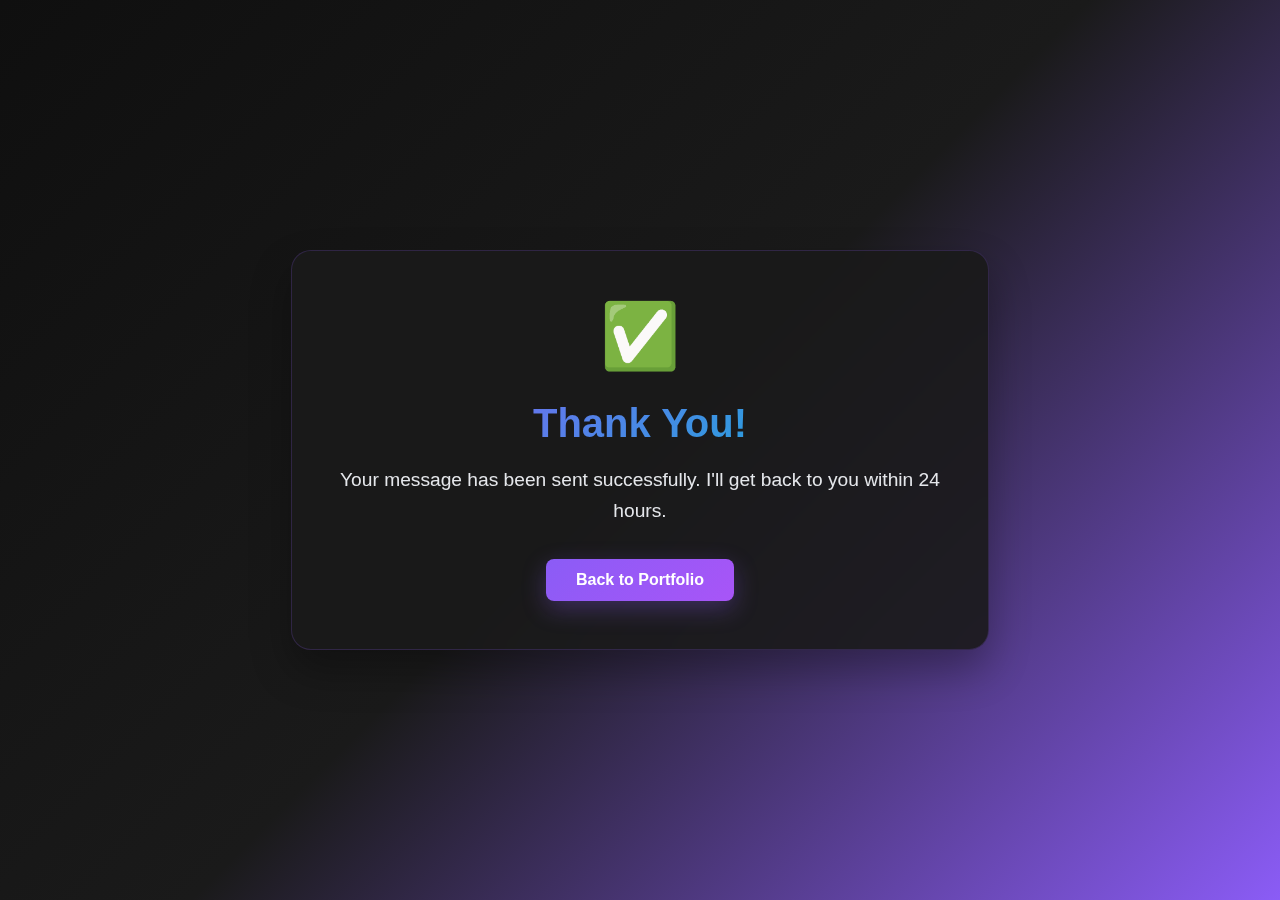
<file: thank-you.html>
<!DOCTYPE html>
<html lang="en">
<head>
    <meta charset="UTF-8">
    <meta name="viewport" content="width=device-width, initial-scale=1.0">
    <title>Thank You - Parikshit Mandal</title>
    <style>
        body {
            font-family: 'Poppins', sans-serif;
            background: linear-gradient(135deg, #0F0F0F 0%, #1A1A1A 50%, #8B5CF6 100%);
            color: white;
            margin: 0;
            padding: 0;
            min-height: 100vh;
            display: flex;
            align-items: center;
            justify-content: center;
        }
        .thank-you-container {
            text-align: center;
            max-width: 600px;
            padding: 3rem;
            background: rgba(26, 26, 26, 0.9);
            border-radius: 20px;
            box-shadow: 0 20px 40px rgba(0, 0, 0, 0.3);
            backdrop-filter: blur(10px);
            border: 1px solid rgba(139, 92, 246, 0.2);
        }
        .success-icon {
            font-size: 4rem;
            margin-bottom: 1rem;
            color: #06D6A0;
        }
        h1 {
            font-size: 2.5rem;
            margin-bottom: 1rem;
            background: linear-gradient(135deg, #8B5CF6, #06B6D4);
            -webkit-background-clip: text;
            -webkit-text-fill-color: transparent;
            background-clip: text;
        }
        p {
            font-size: 1.2rem;
            margin-bottom: 2rem;
            color: #E5E7EB;
            line-height: 1.6;
        }
        .btn {
            display: inline-block;
            padding: 12px 30px;
            background: linear-gradient(135deg, #8B5CF6, #A855F7);
            color: white;
            text-decoration: none;
            border-radius: 8px;
            font-weight: 600;
            transition: all 0.3s ease;
            box-shadow: 0 8px 25px rgba(139, 92, 246, 0.3);
        }
        .btn:hover {
            transform: translateY(-2px);
            box-shadow: 0 12px 35px rgba(139, 92, 246, 0.4);
        }
    </style>
</head>
<body>
    <div class="thank-you-container">
        <div class="success-icon">✅</div>
        <h1>Thank You!</h1>
        <p>Your message has been sent successfully. I'll get back to you within 24 hours.</p>
        <a href="index.html" class="btn">Back to Portfolio</a>
    </div>
    
    <script>
        // Auto redirect after 5 seconds
        setTimeout(() => {
            window.location.href = 'index.html#contact';
        }, 5000);
    </script>
</body>
</html>
</file>
